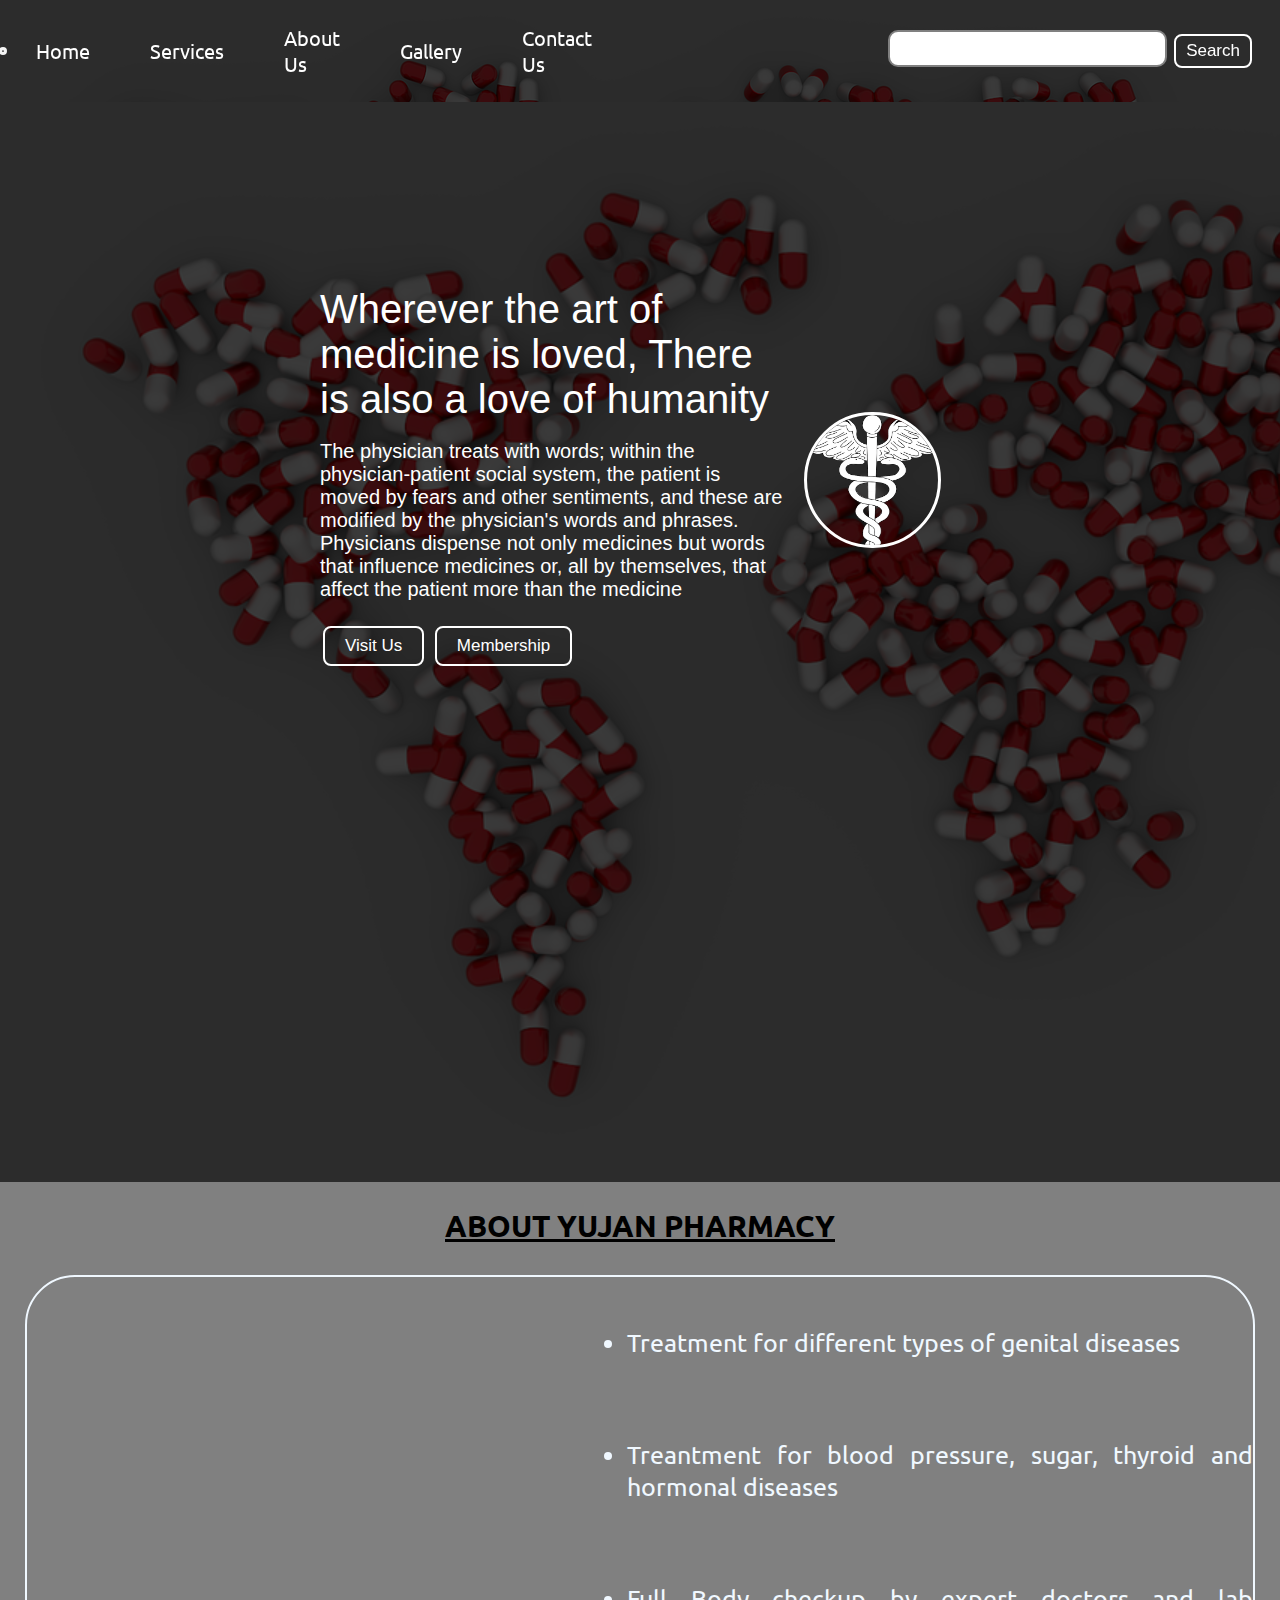
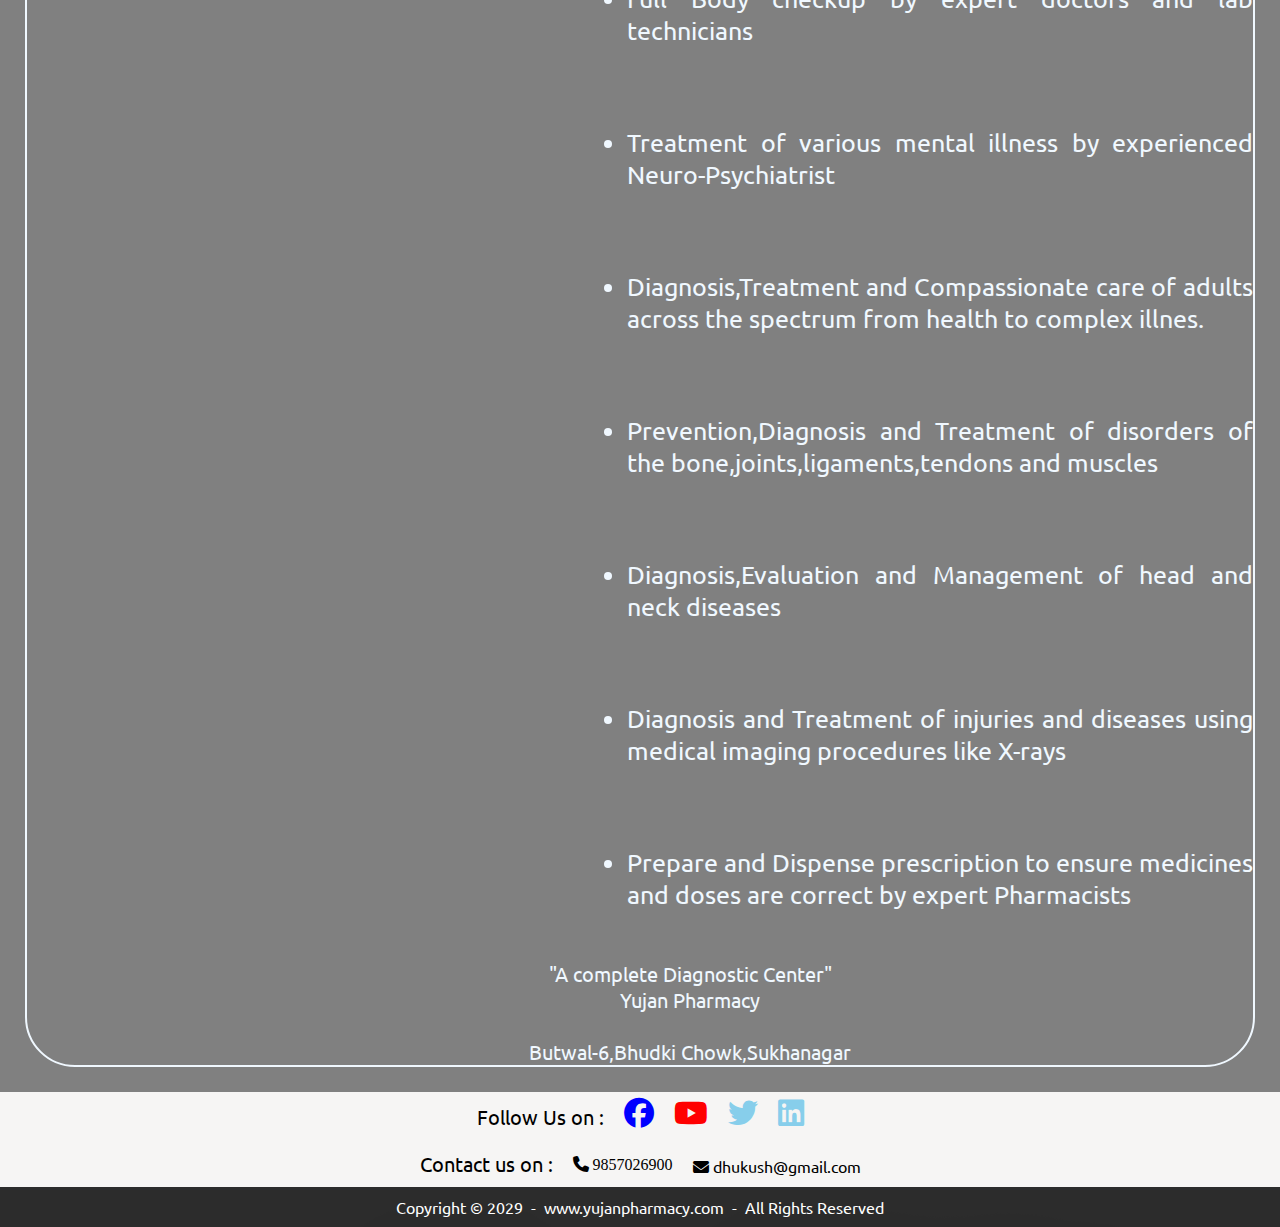
<file: about_us.html>
<!DOCTYPE html>
<html lang="en">

<head>
    <meta charset="UTF-8" />
    <meta http-equiv="X-UA-Compatible" content="IE=edge" />
    <meta name="viewport" content="width=device-width, initial-scale=1.0" />
    <title>Yujan Pharmacy</title>
    <link rel="stylesheet" href="CSS/style.css" />
</head>

<body>
    <nav class="navigation background">
        <ul class="nav_list">
            <div class="logo">
                <img src="Image/logo.png" alt="Yujan Pharmacy" />
            </div>
            <li><a href="index.html">Home</a></li>
            <li><a href="services.html">Services</a></li>
            <li><a href="about_us.html">About Us</a></li>
            <li><a href="gallery.html" target="_blank">Gallery</a></li>
            <li><a href="contact_us.html">Contact Us</a></li>
        </ul>

        <div class="right_nav">
            <input type="text" name="Search" id="search_bar" />
            <button class="btn btn-s">Search</button>
        </div>
    </nav>

    <section class="background first_section">
        <div class="box-main">
            <div class="first_half">
                <p class="large_text">Wherever the art of medicine is loved,
                    There is also a love of humanity</p>
                <br>
                <p class="small_text">

                    The physician treats with words; within the physician-patient social system, the patient is moved by
                    fears and other sentiments, and these are modified by the physician's words and phrases. Physicians
                    dispense not only medicines but words that influence medicines or, all by themselves, that affect
                    the patient more than the medicine
                </p>
                <br />
                <div class="buttons">
                    <button class="btn">Visit Us</button>
                    <button class="btn">Membership</button>
                </div>
            </div>
            <div class="second_half">
                <img src="Image/logo.png" alt="Medicine" />
            </div>
        </div>
    </section>
    <section class="doc3">
        <h2 class="doc1"><u>ABOUT YUJAN PHARMACY</u></h2>
        <div>
            <ul class="small_text">
                <li>Treatment for different types of genital diseases</li>
                <li>Treantment for blood pressure, sugar, thyroid and hormonal diseases</li>
                <li>Full Body checkup by expert doctors and lab technicians</li>
                <li>Treatment of various mental illness by experienced Neuro-Psychiatrist</li>
                <li>Diagnosis,Treatment and Compassionate care of adults across the spectrum from health to complex
                    illnes.</li>
                <li>Prevention,Diagnosis and Treatment of disorders of the bone,joints,ligaments,tendons and muscles
                </li>
                <li>Diagnosis,Evaluation and Management of head and neck diseases</li>
                <li>Diagnosis and Treatment of injuries and diseases using medical imaging procedures like X-rays</li>
                <li>Prepare and Dispense prescription to ensure medicines and doses are correct by expert Pharmacists
                </li>
            </ul>
            <p>"A complete Diagnostic Center"<br>Yujan Pharmacy</p>
            <p><br>Butwal-6,Bhudki Chowk,Sukhanagar</p>
        </div>
    </section>

    <section class="follow">
        <div class="follow1">
            <p class="section_tag1">Follow Us on : </p>
            <div id="social">
                <ul>
                    <li class="fla"><a href="https://www.facebook.com" target="_blank"><i
                                class="fab fa-facebook"></i></a></li>
                    <li id="moco"><a href="https://www.youtube.com" target="_blank"><i class="fab fa-youtube"></i></a>
                    </li>
                    <li class="kla"><a href="https://www.twitter.com" target="_blank"><i class="fab fa-twitter"></i></a>
                    </li>
                    <li class="kla"><a href="https://www.linkedin.com" target="_blank"><i
                                class="fab fa-linkedin"></i></a></li>
                </ul>
            </div>
        </div>

        <div class="follow1">
            <p class="section_tag1">Contact us on :</p>

            <div id="contact">
                <ul>
                    <li><i class="fa-solid fa-phone"></i> 9857026900</li>
                    <li><i class="fa-solid fa-envelope"></i><a href="#" id="mail"> dhukush@gmail.com</a></li>
                </ul>
            </div>
        </div>
    </section>
    <footer class="background">
        <p class="text_footer">
            Copyright &copy; 2029 &nbsp;- &nbsp;www.yujanpharmacy.com &nbsp;- &nbsp;All Rights Reserved</p>
    </footer>
</body>

</html>
</file>
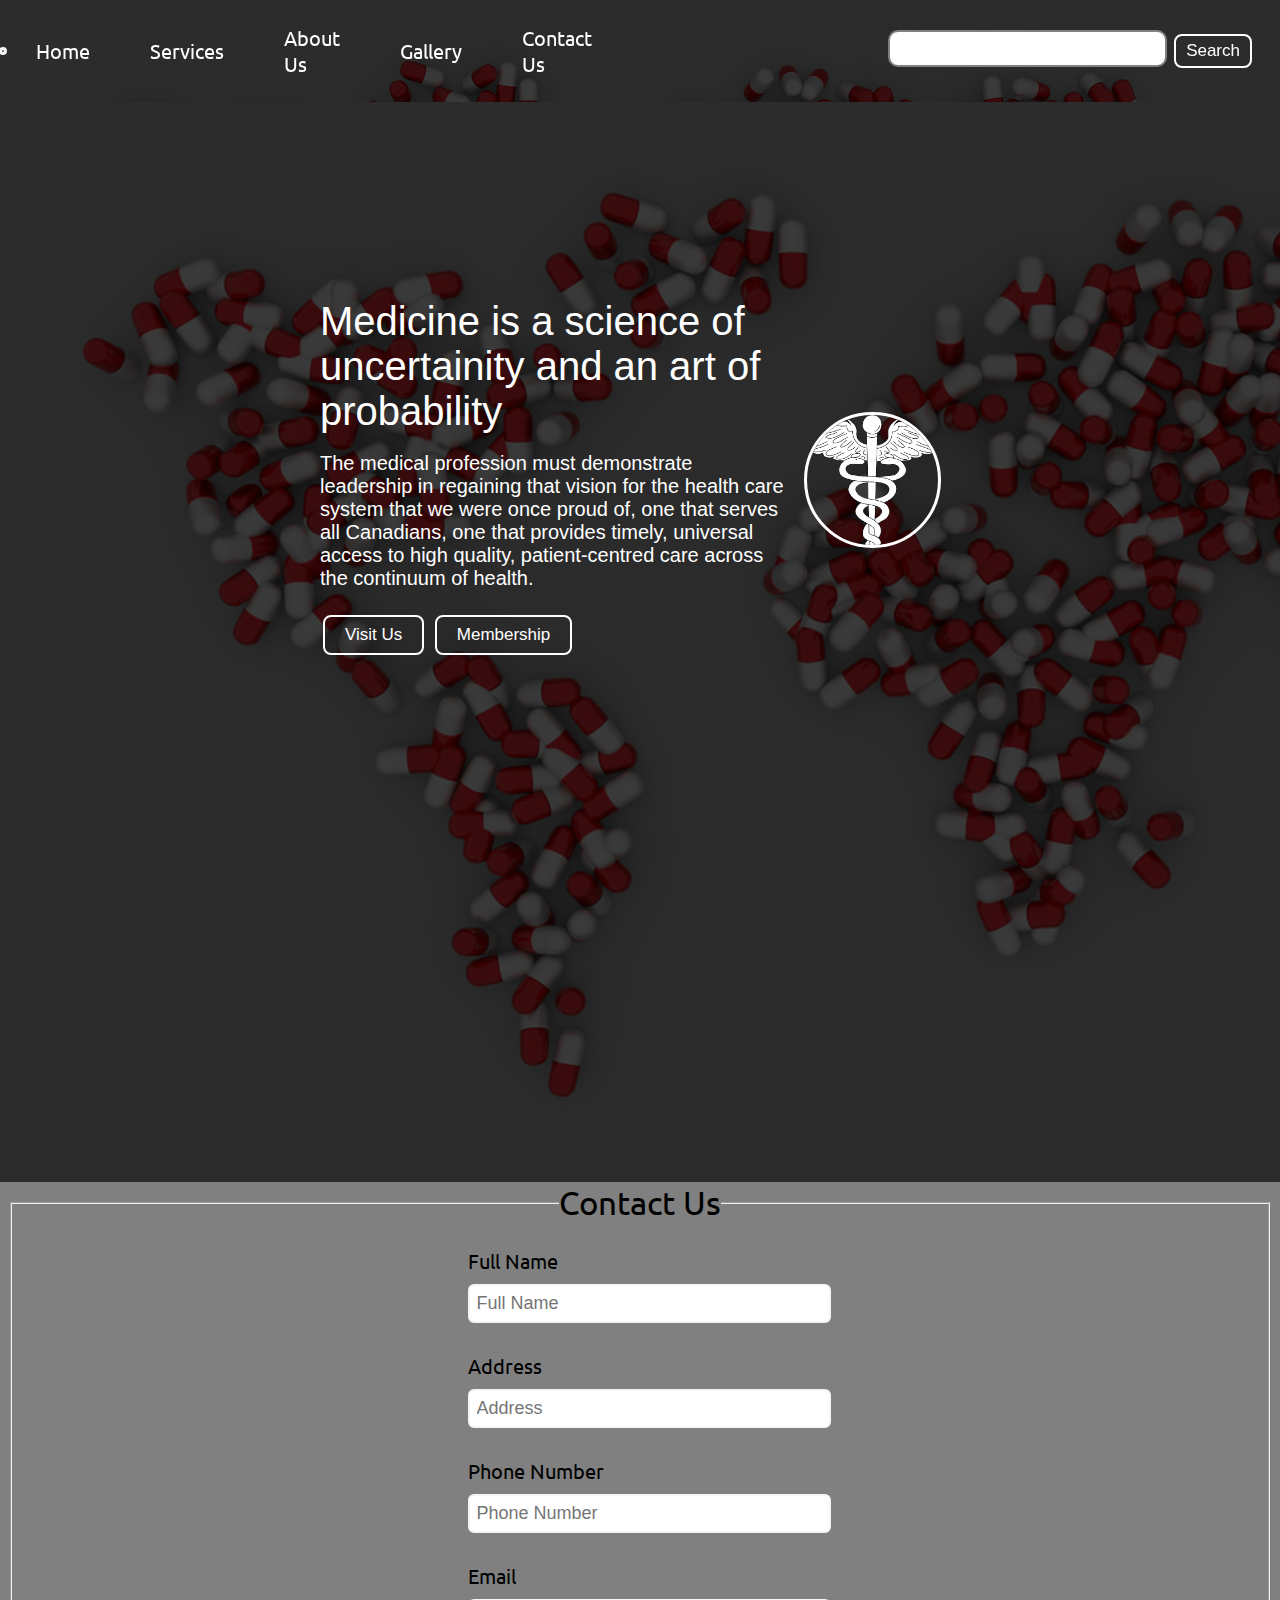
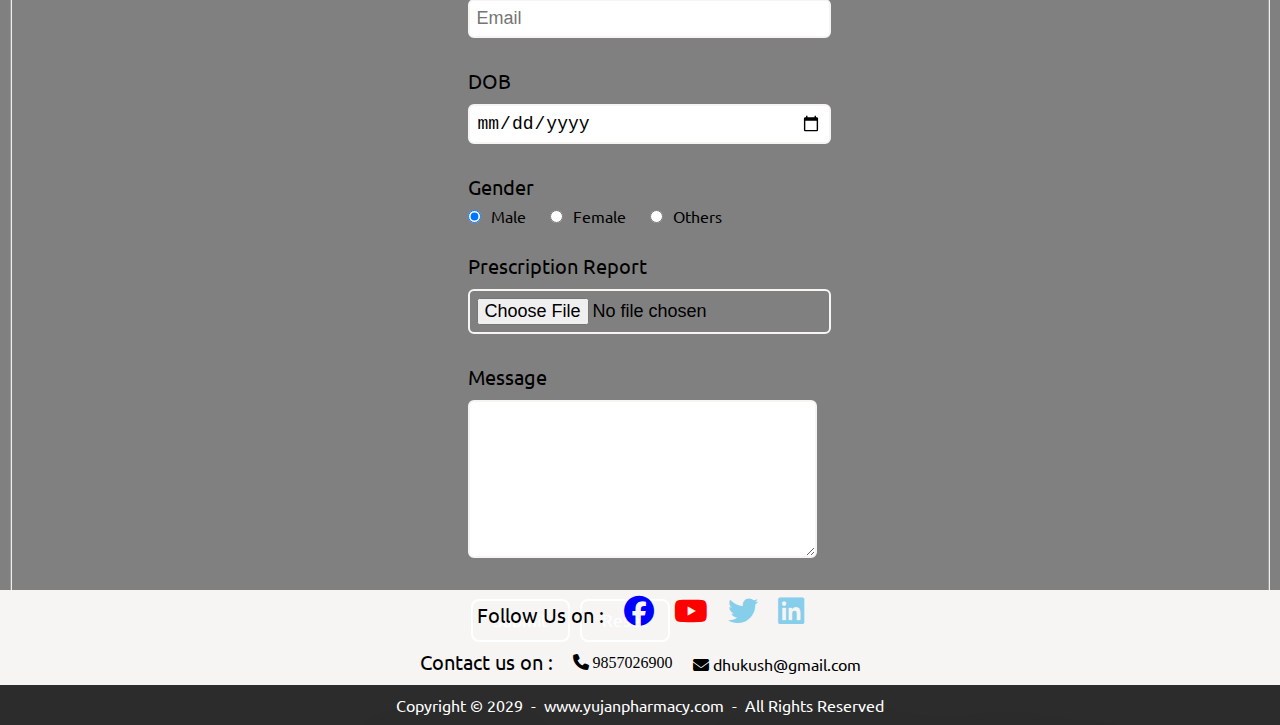
<file: contact_us.html>
<!DOCTYPE html>
<html lang="en">

<head>
    <meta charset="UTF-8" />
    <meta http-equiv="X-UA-Compatible" content="IE=edge" />
    <meta name="viewport" content="width=device-width, initial-scale=1.0" />
    <title>Yujan Pharmacy</title>
    <link rel="stylesheet" href="CSS/style.css" />
    <script defer src="JavaScript/script.js"></script>
</head>

<body>
    <nav class="navigation background">
        <ul class="nav_list">
            <div class="logo">
                <img src="Image/logo.png" alt="Yujan Pharmacy" />
            </div>
            <li><a href="index.html">Home</a></li>
            <li><a href="services.html">Services</a></li>
            <li><a href="about_us.html">About Us</a></li>
            <li><a href="gallery.html" target="_blank">Gallery</a></li>
            <li><a href="contact_us.html">Contact Us</a></li>
        </ul>

        <div class="right_nav">
            <input type="text" name="Search" id="search_bar" />
            <button class="btn btn-s">Search</button>
        </div>
    </nav>

    <section class="background first_section">
        <div class="box-main">
            <div class="first_half">
                <p class="large_text">Medicine is a science of uncertainity and an art of probability</p>
                <br>
                <p class="small_text">

                    The medical profession must demonstrate leadership in regaining that vision for the health care
                    system that we were once proud of, one that serves all Canadians, one that provides timely,
                    universal access to high quality, patient-centred care across the continuum of health.
                </p>
                <br />
                <div class="buttons">
                    <button class="btn">Visit Us</button>
                    <button class="btn">Membership</button>
                </div>
            </div>
            <div class="second_half">
                <img src="Image/logo.png" alt="Medicine" />
            </div>
        </div>
    </section>

    <section class="contact">
        <form action="" name="Register" enctype="multipart/form-data" id="form" method="GET">
            <fieldset>
                <legend class="text_center">
                    <p class="section_tag1">Contact Us</p>
                </legend>
                <div>
                    <label>Full Name</label><br />
                    <input type="text" name="fullname" id="fullname" placeholder="Full Name" /><br />
                    <label>Address</label><br />
                    <input type="text" name="address" id="address" placeholder="Address" /><br />
                    <label>Phone Number</label><br />
                    <input type="number" name="phone_num" id="phone_num" placeholder="Phone Number" /><br />
                    <label>Email</label><br />
                    <input type="email" name="email" id="email" placeholder="Email" /><br />
                    <label>DOB</label><br />
                    <input type="date" name="dob" id="dob" placeholder="DOB" /><br />
                    <label>Gender </label><br />
                    <input type="radio" name="gender" class="we" value="M" checked /><span class="rad">Male</span>
                    <input type="radio" name="gender" class="we" value="F" /><span class="rad">Female</span>
                    <input type="radio" name="gender" class="we" value="O" /><span class="rad">Others</span><br />
                    <label>Prescription Report</label><br />
                    <input type="file" name="photo" /><br />
                    <label>Message</label>
                    <textarea rows="7" cols="50" name="message" id="message"></textarea><br />
                    <button type="submit" class="btn btn_form"><span>Submit</span></button>
                    <button type="reset" class="btn btn_form"><span>Reset</span></button><br />
                </div>
            </fieldset>
        </form>
    </section>

    <section class="follow">
        <div class="follow1">
            <p class="section_tag1">Follow Us on : </p>
            <div id="social">
                <ul>
                    <li class="fla"><a href="https://www.facebook.com" target="_blank"><i
                                class="fab fa-facebook"></i></a></li>
                    <li id="moco"><a href="https://www.youtube.com" target="_blank"><i class="fab fa-youtube"></i></a>
                    </li>
                    <li class="kla"><a href="https://www.twitter.com" target="_blank"><i class="fab fa-twitter"></i></a>
                    </li>
                    <li class="kla"><a href="https://www.linkedin.com" target="_blank"><i
                                class="fab fa-linkedin"></i></a></li>
                </ul>
            </div>
        </div>

        <div class="follow1">
            <p class="section_tag1">Contact us on :</p>

            <div id="contact">
                <ul>
                    <li><i class="fa-solid fa-phone"></i> 9857026900</li>
                    <li><i class="fa-solid fa-envelope"></i><a href="#" id="mail"> dhukush@gmail.com</a></li>
                </ul>
            </div>
        </div>
    </section>
    <footer class="background">
        <p class="text_footer">
            Copyright &copy; 2029 &nbsp;- &nbsp;www.yujanpharmacy.com &nbsp;- &nbsp;All Rights Reserved</p>
    </footer>
</file>
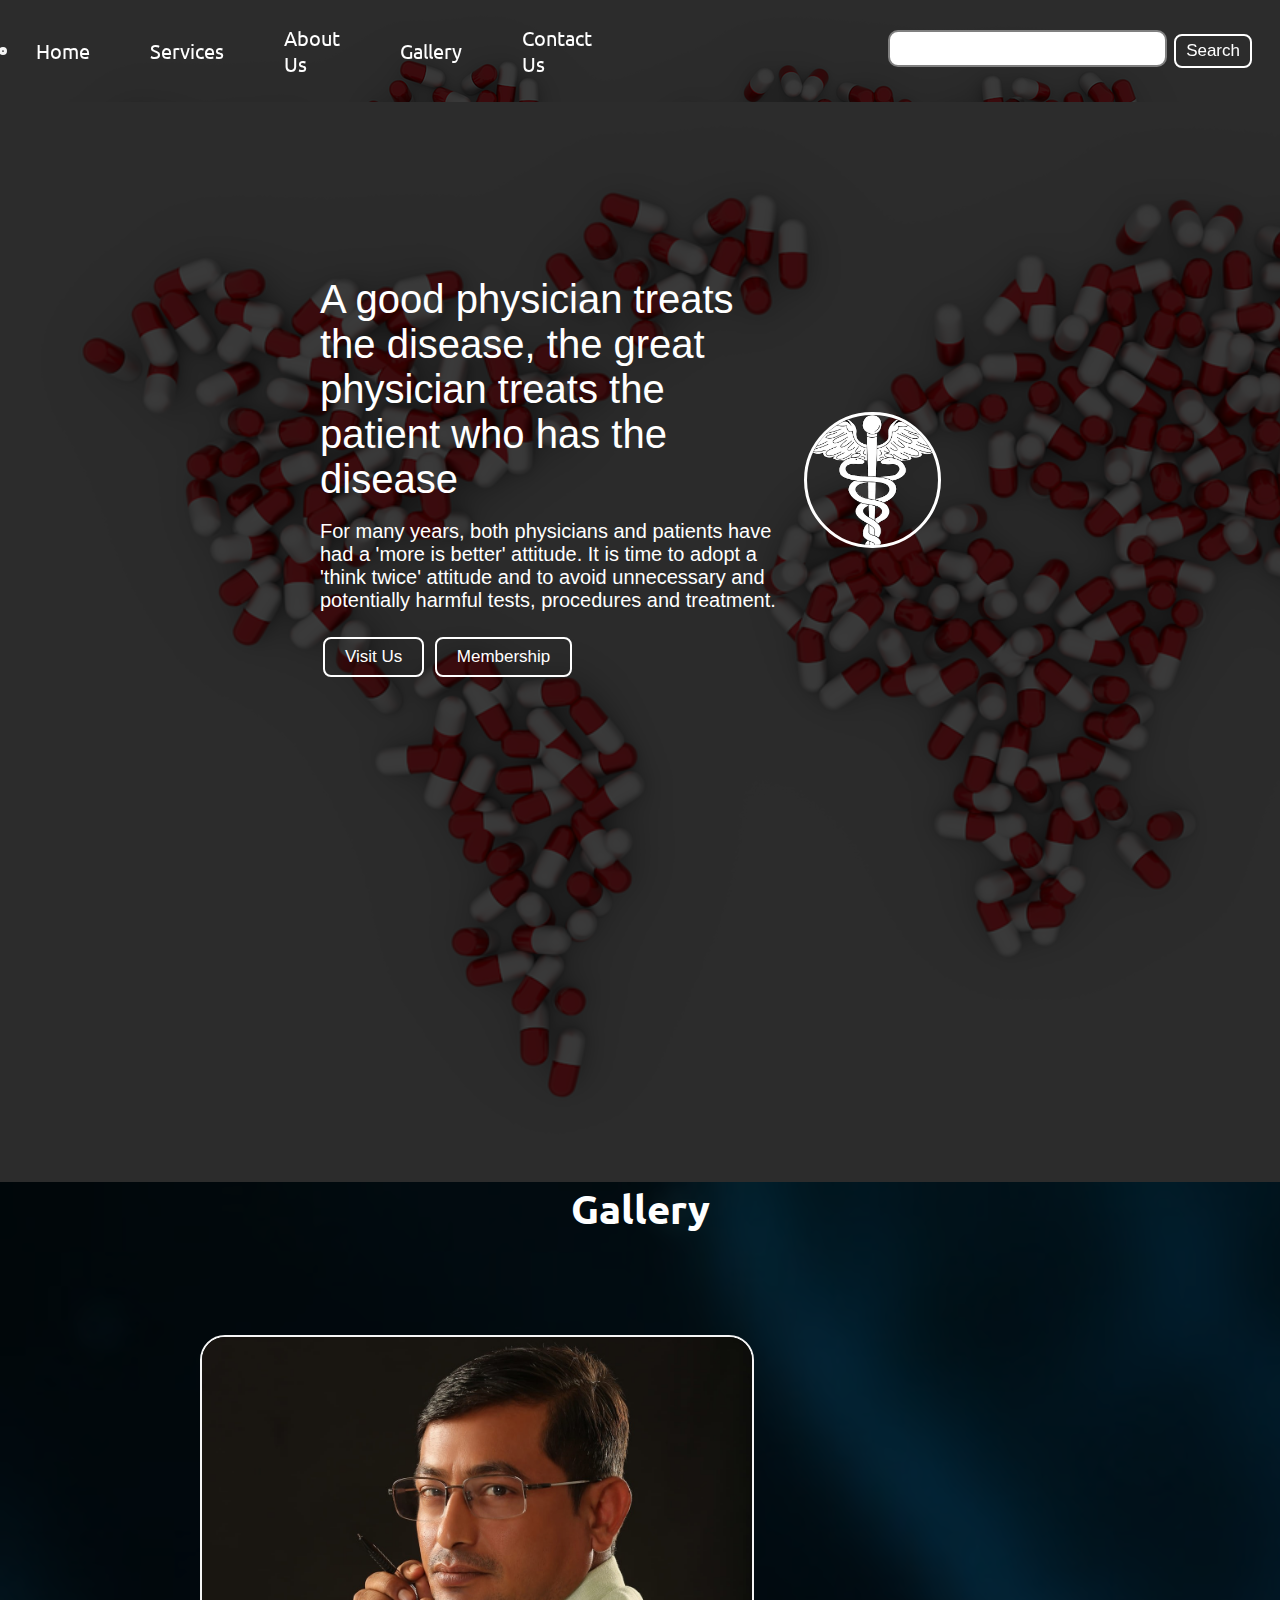
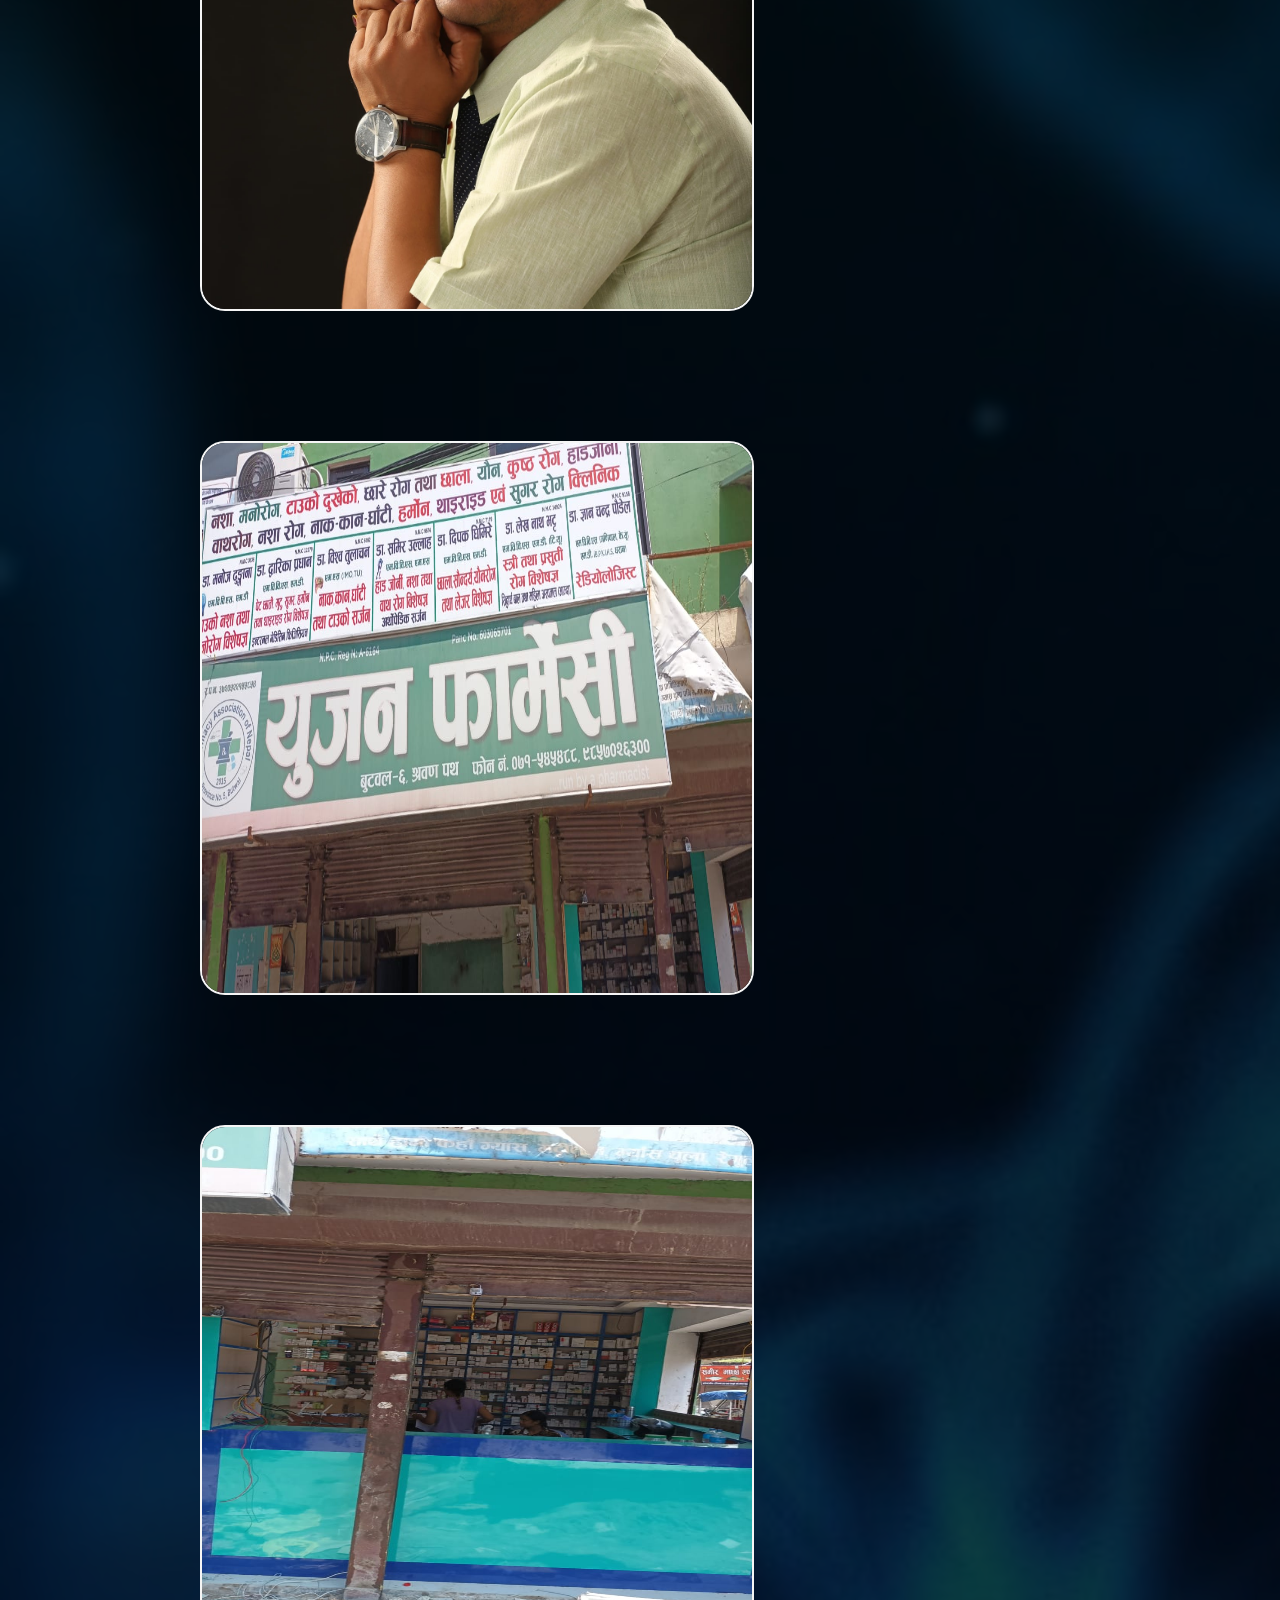
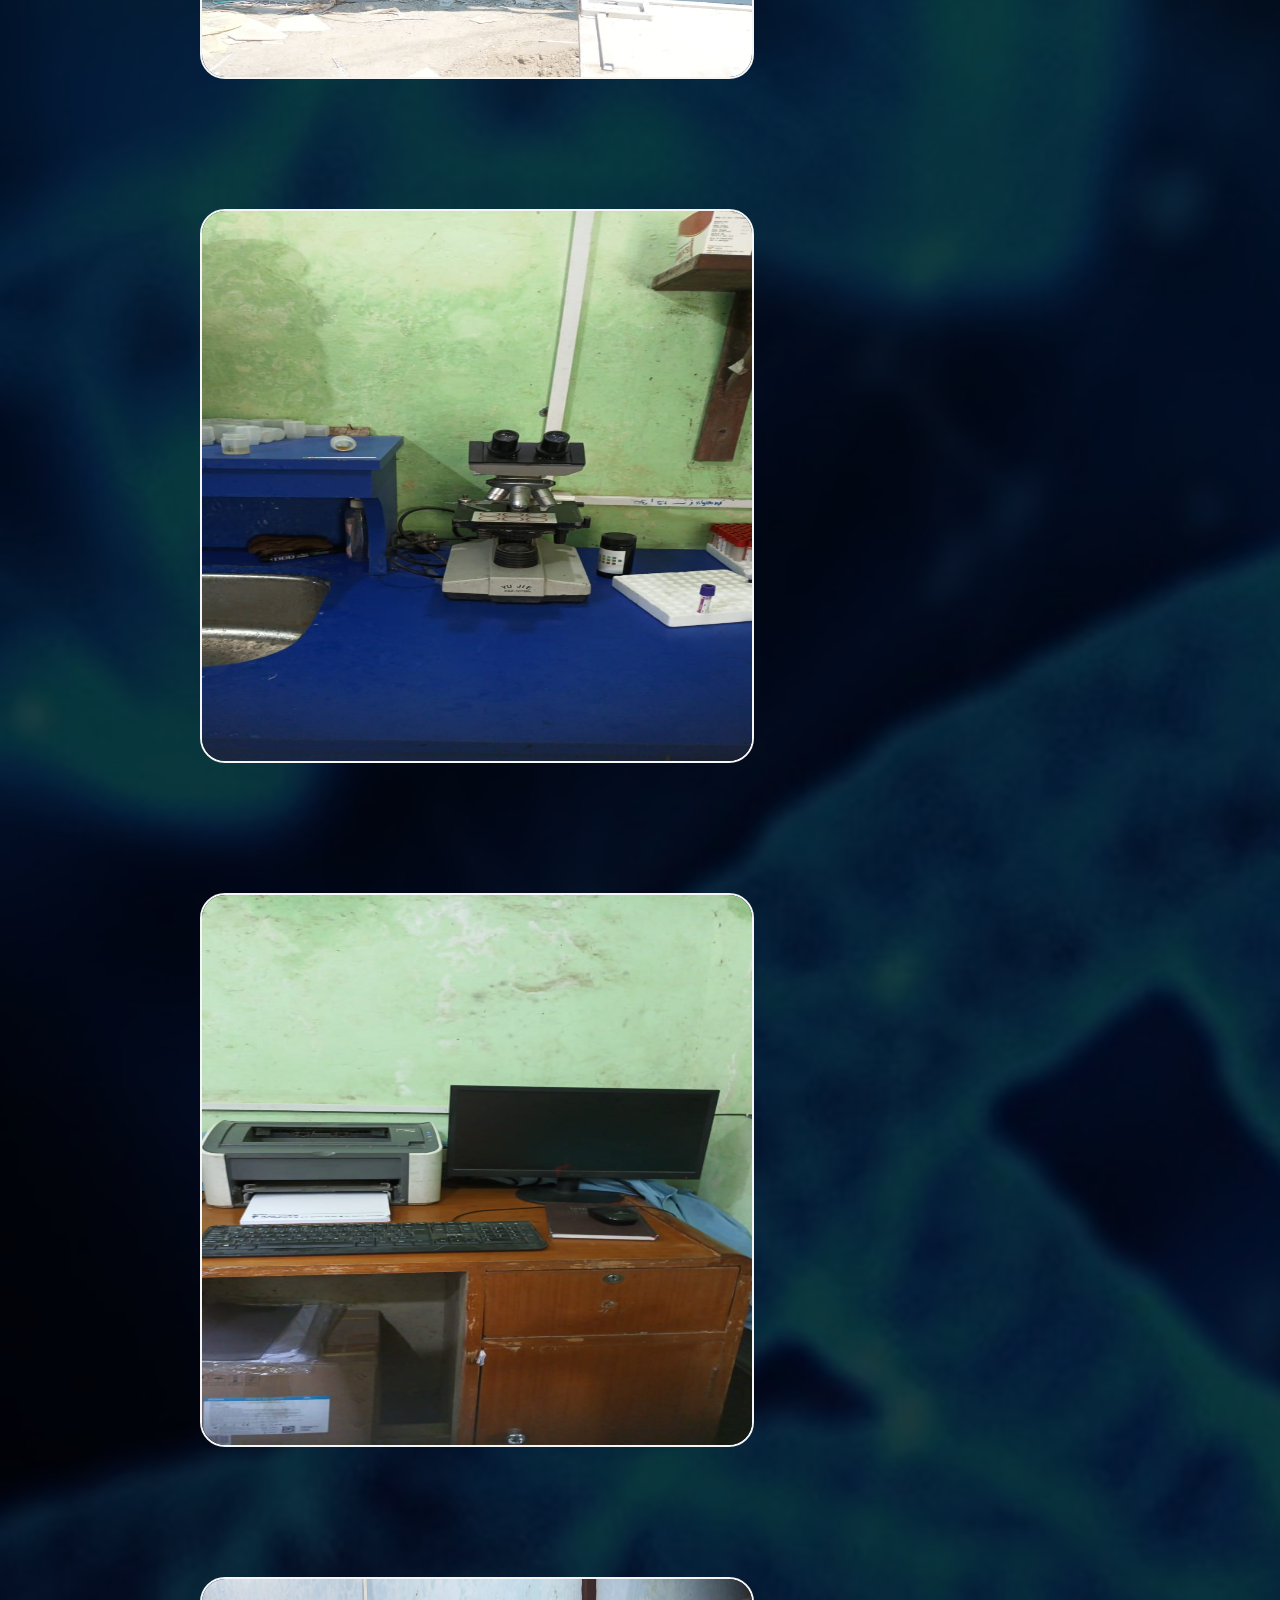
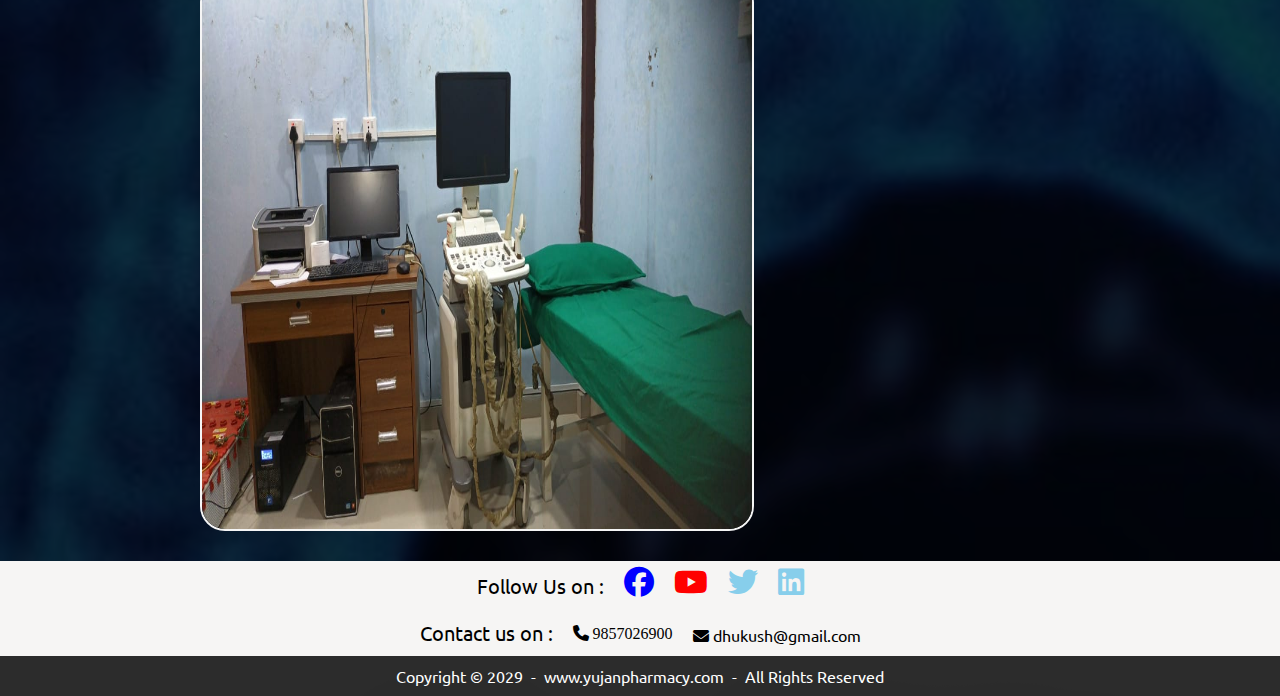
<file: gallery.html>
<!DOCTYPE html>
<html lang="en">

<head>
    <meta charset="UTF-8" />
    <meta http-equiv="X-UA-Compatible" content="IE=edge" />
    <meta name="viewport" content="width=device-width, initial-scale=1.0" />
    <title>Yujan Pharmacy</title>
    <link rel="stylesheet" href="CSS/style.css" />
</head>

<body>
    <nav class="navigation background">
        <ul class="nav_list">
            <div class="logo">
                <img src="Image/logo.png" alt="Yujan Pharmacy" />
            </div>
            <li><a href="index.html">Home</a></li>
            <li><a href="services.html">Services</a></li>
            <li><a href="about_us.html">About Us</a></li>
            <li><a href="gallery.html">Gallery</a></li>
            <li><a href="contact_us.html">Contact Us</a></li>
        </ul>

        <div class="right_nav">
            <input type="text" name="Search" id="search_bar" />
            <button class="btn btn-s">Search</button>
        </div>
    </nav>

    <section class="background first_section">
        <div class="box-main">
            <div class="first_half">
                <p class="large_text">A good physician treats the disease, the great physician treats the patient who
                    has the disease</p>
                <br>
                <p class="small_text">

                    For many years, both physicians and patients have had a 'more is better' attitude. It is time to
                    adopt a 'think twice' attitude and to avoid unnecessary and potentially harmful tests, procedures
                    and treatment.
                </p>
                <br />
                <div class="buttons">
                    <button class="btn">Visit Us</button>
                    <button class="btn">Membership</button>
                </div>
            </div>
            <div class="second_half">
                <img src="Image/logo.png" alt="Medicine" />
            </div>
        </div>
    </section>

    <section class="section_tag1 image">
        <h2 class="large_text follow1">Gallery</h2>
        <a href="Image/dad.jpg"><img src="Image/dad.jpg" alt="Owner" class="img_1"></a>
        <a href="Image/pharm_1.jpeg"><img src="Image/pharm_1.jpeg" alt="Pharmacy" class="img_2"></a>
        <br>
        <a href="Image/pharm_2.jpeg"><img src="Image/pharm_2.jpeg" alt="Pharmacy" class="img_2"></a>
        <a href="Image/pharm_3.jpeg"><img src="Image/pharm_3.jpeg" alt="Pharmacy" class="img_2"></a>
        <br>
        <a href="Image/pharm_4.jpeg"><img src="Image/pharm_4.jpeg" alt="Pharmacy" class="img_2"></a>
        <a href="Image/pharm_6.jpeg"><img src="Image/pharm_6.jpeg" alt="Pharmacy" class="img_2"></a>

    </section>
    <section class="follow">
        <div class="follow1">
            <p class="section_tag1">Follow Us on : </p>
            <div id="social">
                <ul>
                    <li class="fla"><a href="https://www.facebook.com" target="_blank"><i
                                class="fab fa-facebook"></i></a></li>
                    <li id="moco"><a href="https://www.youtube.com" target="_blank"><i class="fab fa-youtube"></i></a>
                    </li>
                    <li class="kla"><a href="https://www.twitter.com" target="_blank"><i class="fab fa-twitter"></i></a>
                    </li>
                    <li class="kla"><a href="https://www.linkedin.com" target="_blank"><i
                                class="fab fa-linkedin"></i></a></li>
                </ul>
            </div>
        </div>

        <div class="follow1">
            <p class="section_tag1">Contact us on :</p>

            <div id="contact">
                <ul>
                    <li><i class="fa-solid fa-phone"></i> 9857026900</li>
                    <li><i class="fa-solid fa-envelope"></i><a href="#" id="mail"> dhukush@gmail.com</a></li>
                </ul>
            </div>
        </div>
    </section>
    <footer class="background">
        <p class="text_footer">
            Copyright &copy; 2029 &nbsp;- &nbsp;www.yujanpharmacy.com &nbsp;- &nbsp;All Rights Reserved</p>
    </footer>
</file>
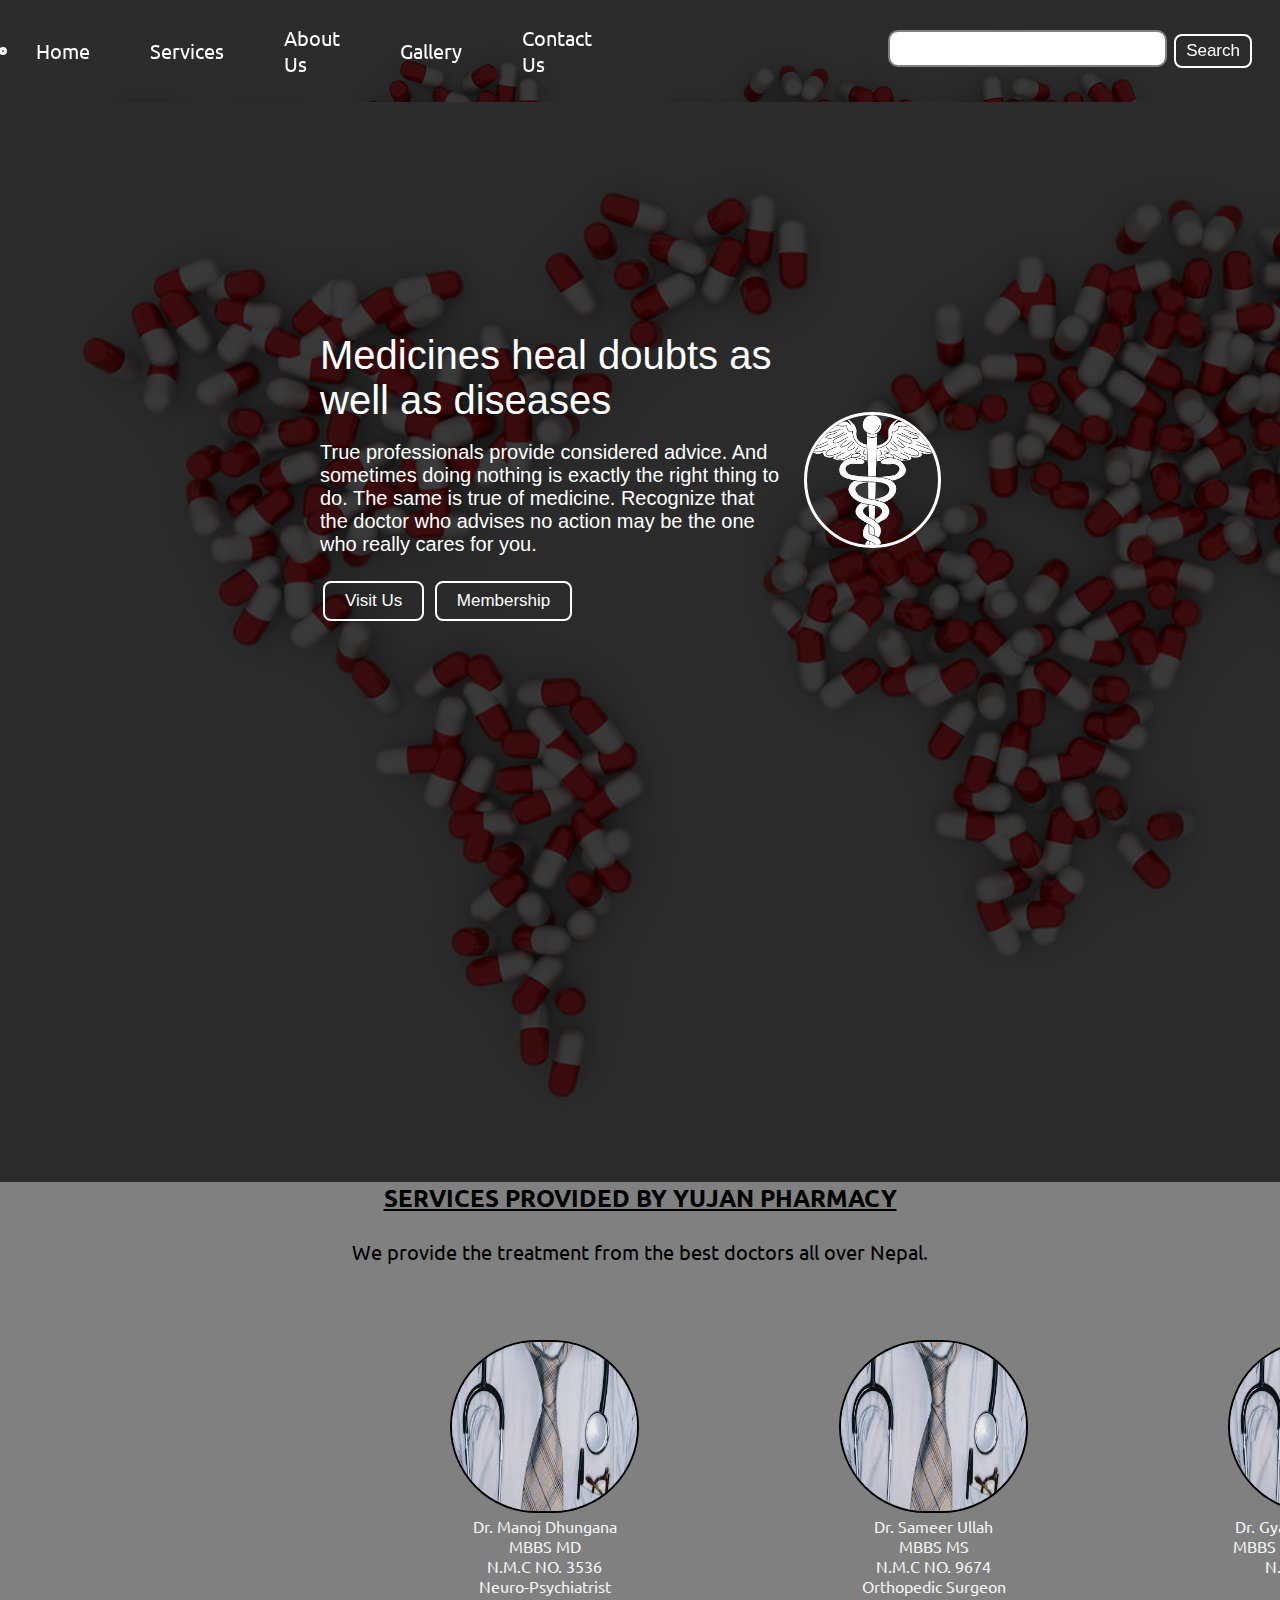
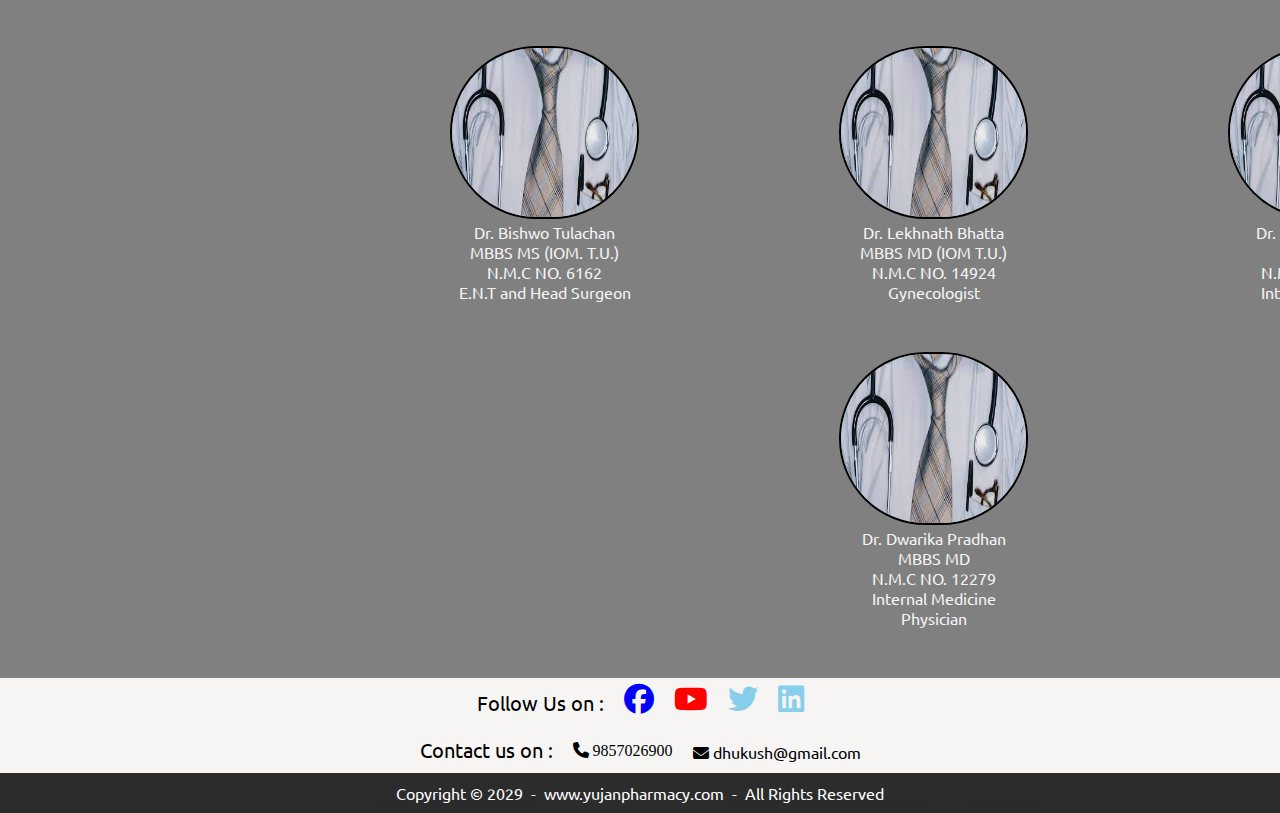
<file: services.html>
<!DOCTYPE html>
<html lang="en">

<head>
    <meta charset="UTF-8" />
    <meta http-equiv="X-UA-Compatible" content="IE=edge" />
    <meta name="viewport" content="width=device-width, initial-scale=1.0" />
    <title>Yujan Pharmacy</title>
    <link rel="stylesheet" href="CSS/style.css" />
</head>

<body>
    <nav class="navigation background">
        <ul class="nav_list">
            <div class="logo">
                <img src="Image/logo.png" alt="Yujan Pharmacy" />
            </div>
            <li><a href="index.html">Home</a></li>
            <li><a href="services.html">Services</a></li>
            <li><a href="about_us.html">About Us</a></li>
            <li><a href="gallery.html" target="_blank">Gallery</a></li>
            <li><a href="contact_us.html">Contact Us</a></li>
        </ul>

        <div class="right_nav">
            <input type="text" name="Search" id="search_bar" />
            <button class="btn btn-s">Search</button>
        </div>
    </nav>

    <section class="background first_section">
        <div class="box-main">
            <div class="first_half">
                <p class="large_text">Medicines heal doubts as well as diseases</p>
                <br>
                <p class="small_text">
                    True professionals provide considered advice. And sometimes doing nothing is exactly the right thing
                    to do. The same is true of medicine. Recognize that the doctor who advises no action may be the one
                    who really cares for you.
                </p>
                <br />
                <div class="buttons">
                    <button class="btn">Visit Us</button>
                    <button class="btn">Membership</button>
                </div>
            </div>
            <div class="second_half">
                <img src="Image/logo.png" alt="Medicine" />
            </div>
        </div>
    </section>

    <section class="doctor">
        <h2 class="doc1"><u>SERVICES PROVIDED BY YUJAN PHARMACY</u></h2>
        <span class="doc2" class="small_text">We provide the treatment from the best doctors all over Nepal.</span>
        <div class="c1">
            <span class="s1">

                <img src="Image/doctor.jpeg" alt="Doctor">
                <p>Dr. Manoj Dhungana <br>
                    MBBS MD<br>
                    N.M.C NO. 3536<br>
                    Neuro-Psychiatrist <br>
                </p>

                <img src="Image/doctor.jpeg" alt="Doctor">
                <p>Dr. Bishwo Tulachan <br>
                    MBBS MS (IOM. T.U.)<br>
                    N.M.C NO. 6162<br>
                    E.N.T and Head Surgeon<br>
                </p>

            </span>

            <span class="s1">


                <img src="Image/doctor.jpeg" alt="Doctor">
                <p>Dr. Sameer Ullah <br>
                    MBBS MS <br>
                    N.M.C NO. 9674<br>
                    Orthopedic Surgeon<br>
                </p>



                <img src="Image/doctor.jpeg" alt="Doctor">
                <p>Dr. Lekhnath Bhatta <br>
                    MBBS MD (IOM T.U.)<br>
                    N.M.C NO. 14924<br>
                    Gynecologist<br>
                </p>


                <img src="Image/doctor.jpeg" alt="Doctor">
                <p>Dr. Dwarika Pradhan <br>
                    MBBS MD<br>
                    N.M.C NO. 12279<br>
                    Internal Medicine Physician<br>
                </p>


            </span>

            <span class="s1" id="i2">

                <img src="Image/doctor.jpeg" alt="Doctor">
                <p>Dr. Gyan Chandra Paudel <br>
                    MBBS (K.U) MD (BPKIHS)<br>
                    N.M.C NO. 7229<br>
                    Radiologist<br>
                </p>

                <img src="Image/doctor.jpeg" alt="Doctor">
                <p>Dr. Pradeep Khand <br>
                    MBBS MD<br>
                    N.M.C NO. 11927<br>
                    Internal Medicine Physician<br>
                </p>
            </span>
        </div>
    </section>

    <section class="follow">
        <div class="follow1">
            <p class="section_tag1">Follow Us on : </p>
            <div id="social">
                <ul>
                    <li class="fla"><a href="https://www.facebook.com" target="_blank"><i
                                class="fab fa-facebook"></i></a></li>
                    <li id="moco"><a href="https://www.youtube.com" target="_blank"><i class="fab fa-youtube"></i></a>
                    </li>
                    <li class="kla"><a href="https://www.twitter.com" target="_blank"><i class="fab fa-twitter"></i></a>
                    </li>
                    <li class="kla"><a href="https://www.linkedin.com" target="_blank"><i
                                class="fab fa-linkedin"></i></a></li>
                </ul>
            </div>
        </div>

        <div class="follow1">
            <p class="section_tag1">Contact us on :</p>

            <div id="contact">
                <ul>
                    <li><i class="fa-solid fa-phone"></i> 9857026900</li>
                    <li><i class="fa-solid fa-envelope"></i><a href="#" id="mail"> dhukush@gmail.com</a></li>
                </ul>
            </div>
        </div>
    </section>
    <footer class="background">
        <p class="text_footer">
            Copyright &copy; 2029 &nbsp;- &nbsp;www.yujanpharmacy.com &nbsp;- &nbsp;All Rights Reserved</p>
    </footer>
</file>
<file: CSS/style.css>
@import url('https://fonts.googleapis.com/css2?family=Ubuntu&display=swap');
@import url('https://cdnjs.cloudflare.com/ajax/libs/font-awesome/6.1.2/css/all.min.css');

*{
    margin: 0;
    padding: 0;
}


.navigation{
    display:flex;
    align-items: center;
    justify-content: center;
    position: sticky;
    top: 0;
    cursor: pointer;
}

.logo{
    width : 20%;
    display: flex;
    justify-content: center;
    align-items: center;
}

.logo img{
     width: 30%;
     border: 3px solid whitesmoke;
     border-radius: 45px;
}
.nav_list{
    width: 50%;
    display: flex;
    align-items: center;
}

.nav_list li{
    list-style: none;
    padding: 25px 30px;
}


.nav_list li a{
    text-decoration: none;
    color: white;
    font-size: 20px;
    font-family: 'Ubuntu', sans-serif;
}

.nav_list li a:hover{
    color: grey;
}

.right_nav{
    width: 50%;
    text-align: right;
    padding: 0 25px;
}

#search_bar{
    padding: 5px;
    font-size: 20px;
    border: 2px solid grey;
    border-radius: 10px;
}

.background{
    background: rgba(0, 0, 0, 0.75) url(../Image/world.png);
    background-size: cover;
    background-blend-mode: darken;
}
.first_section{
    height: 120vh;
    width: 201 vh;
}
.box-main{
    display: flex;
    justify-content: center;
    align-items: center;
    color: white; 
    font-family: Verdana, Geneva, Tahoma, sans-serif;
    max-width: 50%;
    margin: auto;
    height: 70%;
}

.first_half{
    width: 80%;
    display: flex;
    flex-direction: column;
    justify-content: center;

}

.second_half{
    width: 30%;
}

.second_half img{
    width: 75%;
    border: 3px solid white;
    border-radius: 300px;
    display: block;
    margin: auto;

}

.large_text{
    font-size: 40px;
}

.small_text{
    font-size: 20px;
}

.btn{
    padding: 8px 20px;
    margin: 7px 3px;
    border: 2px solid white;
    border-radius: 8px;
    font-size: 17px;
    color: white;
    background: none;
    cursor: pointer;
}

.btn-s{
    padding: 5px 10px ;
    vertical-align: middle;
}

.section{
    height: 500px;
    display: flex;
    align-items: center;
    justify-content: center;
    margin: auto;
    max-width: 80%;

}

.left{
    flex-direction: row-reverse;
}

.section_tag{
    font-family: 'Ubuntu', sans-serif;
    padding: 15px 0;
}

.section_subtag{
    font-family: 'Times New Roman', Times, serif;
}

.para{
    padding: 0 70px;
}

.thumbnail img{
    width: 450px;
    border: 2px solid black;
    border-radius: 25px;
    margin-top: 25px;
    
}


#social ul{
    display: flex;
    list-style-type: none;
}

#social ul li{
    font-size: 30px;
    margin-bottom: 10px;
    margin-top: 5px;
    margin-left: 20px;
}

#social ul li.fla a{
    color: blue;
}

#social ul li.kla a{
    color: skyblue;
}

#social ul li#moco a{
color: red ;
}
.section_tag1{
    font-family: 'Ubuntu', sans-serif;
    font-size: 20px;
}
.follow{
    background-color: #f6f5f4;
}

.follow1{
    display: flex;
    align-items: center;
    justify-content: center;
}

.text_footer{
    text-align: center;
    padding: 10px 0;
    font-family: 'Ubuntu', sans-serif;
    display: flex;
    justify-content: center;
    color: white;
}

#contact ul{
    list-style-type: none;
    display: flex;
    margin-top: 5px;
}

#mail{
    text-decoration: none;
    font-family: 'Ubuntu', sans-serif;
    color: black;

}

#contact ul li{
    margin-bottom: 10px;
    margin-top: 10px;
    margin-left: 20px;

}

.img_1{
    width: 550px;
    border: 2px solid whitesmoke;
    border-radius: 25px;
    margin: 100px 100px 25px 200px;
       
}

.img_2{
    height: 550px;
    width: 550px;
    border: 2px solid whitesmoke;
    border-radius: 25px;
    margin: 100px 100px 25px 200px;

}

.image{
    background: rgba(0, 0, 0, 0.75) url(../Image/dna.jpg);
    background-size: cover;
    background-blend-mode: darken;
    color: white;
}

 .contact{
    background-color: grey;
    height: 112vh;
    
 }

 .contact legend p{
    font-size: 33px;
 }

  .text_center{
    text-align: center;
 }

.contact fieldset div label{
    font-family: 'Ubuntu', sans-serif;
    font-size: 20px;
}
.contact fieldset div input{
    width: 100%;
    margin: 10px 0 30px 0;
    padding: 7px;
    font-size: 18px;
    border: 2px solid #f6f5f4;
    border-radius: 6px;

}

.contact fieldset div{
    max-width: 345px;
    margin: auto;
    margin-top: 25px;
}


.contact fieldset div input.we{
    width: auto;
    cursor: pointer;

}
.contact fieldset div span.rad{
    padding: 0 20px 0 10px ;
    font-family: 'Ubuntu', sans-serif;


}

.contact fieldset{
    margin: 0 10px 0;
}

.contact fieldset div textarea{
    border: 2px solid #f6f5f4;
    border-radius: 6px;
    width: 100%;
    margin: 10px 0 30px 0;
    font-family: 'Ubuntu', sans-serif;
    font-size: 18px;

}
.contact fieldset div input.btn_form{
    width: auto;
    margin-right: 20px;
    padding: 10px;
    text-align: center;
}

.contact fieldset div button span{
    font-family: 'Ubuntu', sans-serif;
}
.doctor{
    background-color: grey;
}
.doctor div{
    font-family: 'Ubuntu', sans-serif;
    
}

.doctor div img{
    width: 185px;
    height: 169px;
    border: 2px solid black;
    border-radius: 195px;
}

.doc1{
    font-family: 'Ubuntu', sans-serif;
    text-align: center;
}

.doc2{
    font-family: 'Ubuntu', sans-serif;
    text-align: center;
    justify-content: center;
    display: flex;
    padding: 25px;
    font-size: 20px;
}


.doctor .c1{
    display: flex;
    text-align: center;
    margin-left: 350px;
    color: whitesmoke;
}


.doctor span.s1{
    padding: 50px 100px 0 100px;
}

.doctor span.s1 p{
    padding-bottom: 50px;
}

.doc3 {
    font-family: 'Ubuntu', sans-serif;
    text-align: center;
    padding: 25px;
    background-color: grey;
    

}

.doc3 h2{
    font-size: 30px;
    color: black;
    margin-bottom: 30px;
}

.doc3 li{
    text-align: justify;
    margin: 50px 0 0 600px;
    padding-bottom: 30px;
    font-size: 25px;
    color: aliceblue;

}
.doc3 ul{
    margin-bottom: 20px;
}

.doc3 p{
    font-family: 'Ubuntu', sans-serif;
    font-size: 20px;
    margin-left: 100px;
    text-align: center;
    color: aliceblue;
}

.doc3 div{
    border: 2px solid aliceblue;
    border-radius: 50px;
}
</file>
